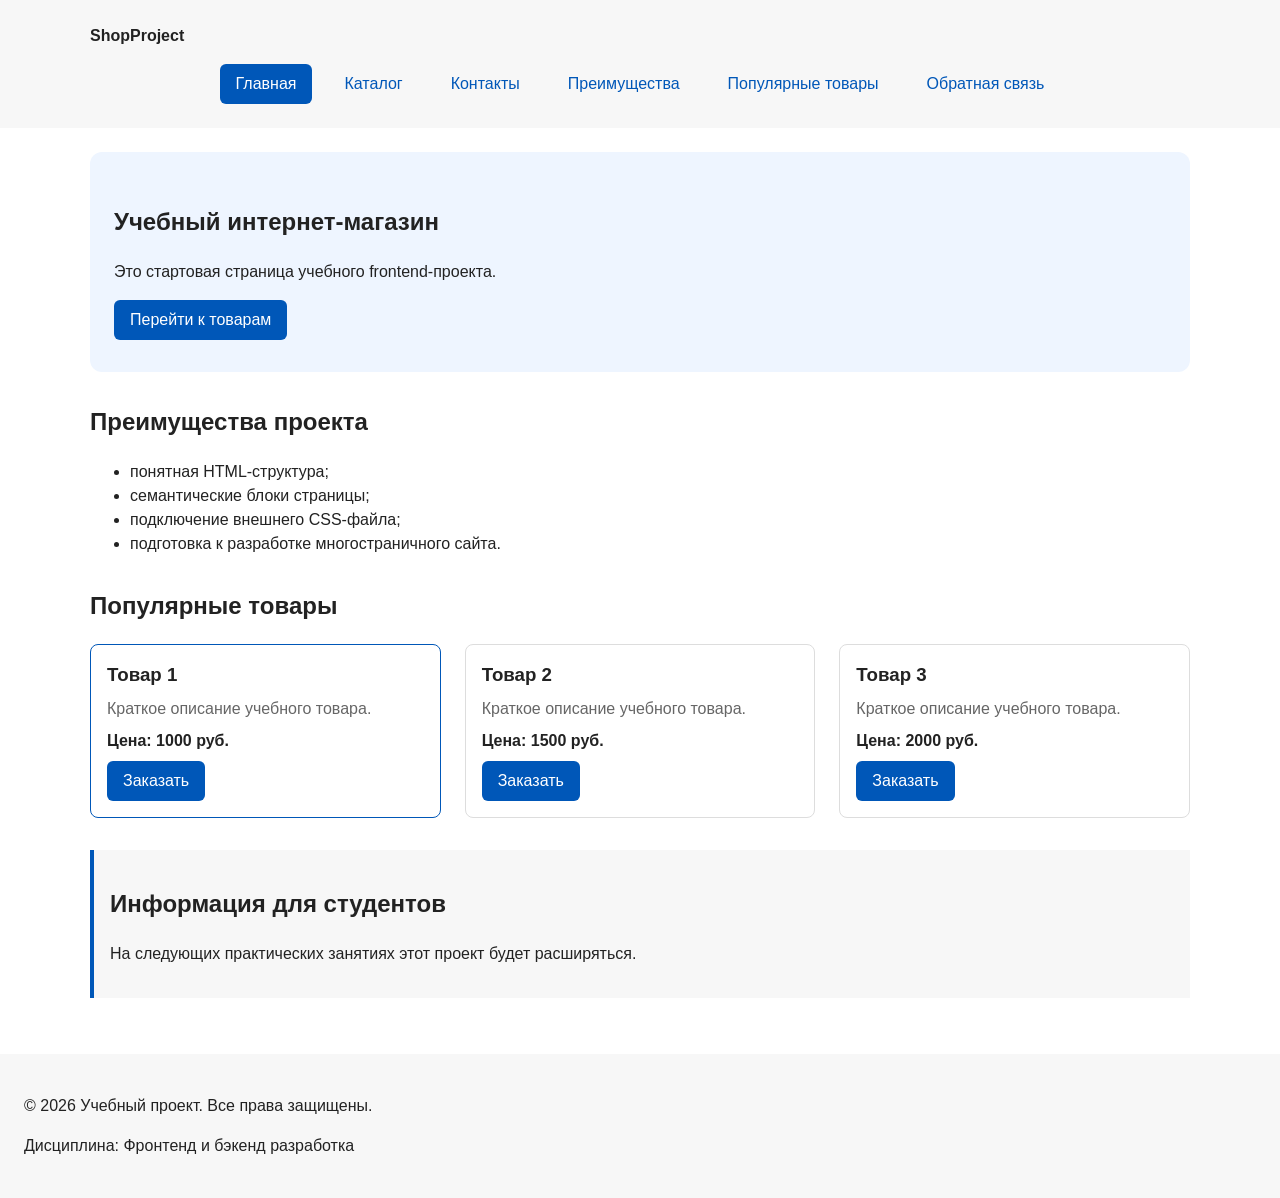
<file: index.html>
<!DOCTYPE html>
<html lang="ru">
<head>
  <meta property="og:type" content="website">
  <meta property="og:title" content="Учебный интернет-магазин">
  <meta property="og:description" content="Учебный frontend-проект интернет-магазина.">
  <meta property="og:image" content="https://oikonomike.github.io/kr1-html-css-shop/images/preview.jpg">
  <meta charset="UTF-8">
  <meta name="viewport" content="width=device-width, initial-scale=1.0">
  <title>Учебный интернет-магазин</title>
  <link rel="stylesheet" href="css/style.css">
  <script src="js/main.js" defer></script>
</head>
  <body>
    <header class="site-header">
      <div class="site-header__inner">
        <a class="site-header__logo" href="index.html">ShopProject</a>

        <nav class="site-nav" aria-label="Основная навигация">
          <ul class="site-nav__list">
            <li class="site-nav__item">
              <a class="site-nav__link site-nav__link--active" href="index.html" aria-current="page">Главная</a>
            </li>
            <li class="site-nav__item">
              <a class="site-nav__link" href="catalog.html">Каталог</a>
            </li>
            <li class="site-nav__item">
              <a class="site-nav__link" href="contacts.html">Контакты</a>
            </li>
            <li class="site-nav__item">
              <a class="site-nav__link" href="index.html#advantages">Преимущества</a>
            </li>
            <li class="site-nav__item">
              <a class="site-nav__link" href="index.html#popular">Популярные товары</a>
            </li>
            <li class="site-nav__item">
              <a class="site-nav__link" href="index.html#contacts">Обратная связь</a>
            </li>
          </ul>
        </nav>
      </div>
    </header>

    <main>
      <section class="hero">
        <h1 class="hero__title">Учебный интернет-магазин</h1>
        <p class="hero__text">Это стартовая страница учебного frontend-проекта.</p>
        <a class="button button--primary hero__button" href="#popular">Перейти к товарам</a>
      </section>

      <section class="section" id="advantages">
        <h2 class="section__title">Преимущества проекта</h2>
        <ul class="advantages-list">
          <li>понятная HTML-структура;</li>
          <li>семантические блоки страницы;</li>
          <li>подключение внешнего CSS-файла;</li>
          <li>подготовка к разработке многостраничного сайта.</li>
        </ul>
      </section>

      <section class="section" id="popular">
        <h2 class="section__title">Популярные товары</h2>
        <div class="products-grid">
          <article class="product-card product-card--featured">
            <h3 class="product-card__title">Товар 1</h3>
            <p class="product-card__description">Краткое описание учебного товара.</p>
            <p class="product-card__price">Цена: 1000 руб.</p>
            <button
              class="button button--primary product-card__button"
              type="button"
              data-product="Товар 1"
            >
              Заказать
            </button>
          </article>
          <article class="product-card">
            <h3 class="product-card__title">Товар 2</h3>
            <p class="product-card__description">Краткое описание учебного товара.</p>
            <p class="product-card__price">Цена: 1500 руб.</p>
            <button
              class="button button--primary product-card__button"
              type="button"
              data-product="Товар 2"
            >
              Заказать
            </button>
          </article>
          <article class="product-card">
            <h3 class="product-card__title">Товар 3</h3>
            <p class="product-card__description">Краткое описание учебного товара.</p>
            <p class="product-card__price">Цена: 2000 руб.</p>
            <button
              class="button button--primary product-card__button"
              type="button"
              data-product="Товар 3"
            >
              Заказать
            </button>
          </article>
        </div>
      </section>

      <aside class="aside-info">
        <h2 class="aside-info__title">Информация для студентов</h2>
        <p class="aside-info__text">На следующих практических занятиях этот проект будет расширяться.</p>
      </aside>
    </main>

    <footer class="site-footer" id="contacts">
      <p class="site-footer__text">&copy; 2026 Учебный проект. Все права защищены.</p>
      <p class="site-footer__text">Дисциплина: Фронтенд и бэкенд разработка</p>
    </footer>

    <dialog class="order-dialog" id="order-dialog" aria-labelledby="order-dialog-title">
      <h2 class="order-dialog__title" id="order-dialog-title">Оформление заявки</h2>

      <form class="order-form" id="order-form" action="#" method="post" novalidate>
        <input id="selected-product" name="selected-product" type="hidden">

        <div class="order-form__field">
          <label class="order-form__label" for="order-name">Имя</label>
          <input
            class="order-form__input"
            id="order-name"
            name="name"
            type="text"
            placeholder="Введите ваше имя"
            minlength="2"
            autocomplete="given-name"
            required
          >
        </div>

        <div class="order-form__field">
          <label class="order-form__label" for="order-email">E-mail</label>
          <input
            class="order-form__input"
            id="order-email"
            name="email"
            type="email"
            placeholder="example@mail.ru"
            autocomplete="email"
            required
          >
        </div>

        <div class="order-form__field">
          <label class="order-form__label" for="order-phone">Телефон</label>
          <input
            class="order-form__input"
            id="order-phone"
            name="phone"
            type="tel"
            inputmode="tel"
            placeholder="+7 (900) 000-00-00"
            pattern="^\+7 \(\d{3}\) \d{3}-\d{2}-\d{2}$"
            required
          >
          <small class="order-form__hint">Формат: +7 (900) 000-00-00</small>
        </div>

        <div class="order-form__field">
          <label class="order-form__label" for="order-date">Дата связи</label>
          <input class="order-form__input" id="order-date" name="date" type="date">
        </div>

        <div class="order-form__field">
          <label class="order-form__label" for="order-topic">Тема заявки</label>
          <select class="order-form__select" id="order-topic" name="topic" required>
            <option value="">Выберите тему</option>
            <option value="product">Заказ товара</option>
            <option value="consultation">Консультация</option>
            <option value="delivery">Доставка</option>
          </select>
        </div>

        <div class="order-form__field">
          <label class="order-form__label" for="order-comment">Комментарий</label>
          <textarea
            class="order-form__textarea"
            id="order-comment"
            name="comment"
            rows="4"
            placeholder="Укажите дополнительную информацию"
          ></textarea>
        </div>

        <div class="order-form__field order-form__field--checkbox">
          <label class="order-form__label">
            <input class="order-form__checkbox" id="order-agreement" name="agreement" type="checkbox" required>
            Я согласен на обработку данных
          </label>
        </div>

        <div class="order-form__actions">
          <button class="button button--secondary" type="button" id="close-order-dialog">Закрыть</button>
          <button class="button button--primary" type="submit">Отправить заявку</button>
        </div>
      </form>
    </dialog>

    <p class="success-message" id="success-message" hidden>
      Форма успешно отправлена!
    </p>
  </body>
</html>
</file>
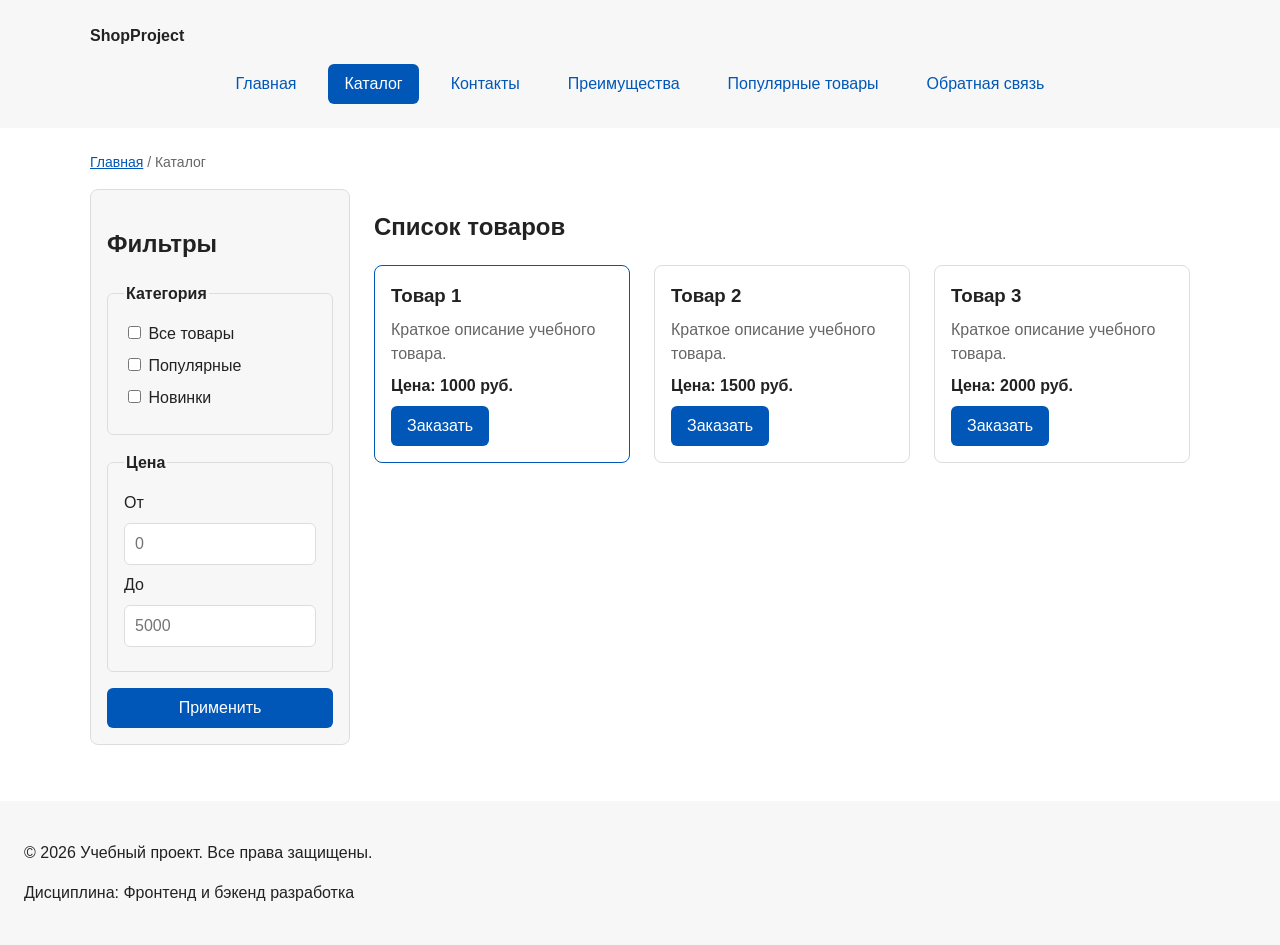
<file: catalog.html>
<!DOCTYPE html>
<html lang="ru">
<head>
  <meta property="og:type" content="website">
  <meta property="og:title" content="Учебный интернет-магазин">
  <meta property="og:description" content="Учебный frontend-проект интернет-магазина.">
  <meta property="og:image" content="https://oikonomike.github.io/kr1-html-css-shop/images/preview.jpg">
  <meta charset="UTF-8">
  <meta name="viewport" content="width=device-width, initial-scale=1.0">
  <meta name="description" content="Каталог товаров учебного интернет-магазина.">
  <title>Каталог товаров — Учебный интернет-магазин</title>
  <link rel="stylesheet" href="css/style.css">
</head>
<body>
  <header class="site-header">
    <div class="site-header__inner">
      <a class="site-header__logo" href="index.html">ShopProject</a>

      <nav class="site-nav" aria-label="Основная навигация">
        <ul class="site-nav__list">
          <li class="site-nav__item">
            <a class="site-nav__link" href="index.html">Главная</a>
          </li>
          <li class="site-nav__item">
            <a class="site-nav__link site-nav__link--active" href="catalog.html" aria-current="page">Каталог</a>
          </li>
          <li class="site-nav__item">
            <a class="site-nav__link" href="contacts.html">Контакты</a>
          </li>
          <li class="site-nav__item">
            <a class="site-nav__link" href="index.html#advantages">Преимущества</a>
          </li>
          <li class="site-nav__item">
            <a class="site-nav__link" href="index.html#popular">Популярные товары</a>
          </li>
          <li class="site-nav__item">
            <a class="site-nav__link" href="index.html#contacts">Обратная связь</a>
          </li>
        </ul>
      </nav>
    </div>
  </header>

  <main>
    <nav class="breadcrumbs" aria-label="Хлебные крошки">
      <a class="breadcrumbs__link" href="index.html">Главная</a>
      <span class="breadcrumbs__current">Каталог</span>
    </nav>

    <section class="catalog-layout">
      <aside class="catalog-filters">
        <h2 class="catalog-filters__title">Фильтры</h2>

        <form class="catalog-filters__form" action="#" method="get">
          <fieldset class="catalog-filters__group">
            <legend class="catalog-filters__legend">Категория</legend>

            <label class="catalog-filters__label">
              <input type="checkbox" name="category" value="all">
              Все товары
            </label>

            <label class="catalog-filters__label">
              <input type="checkbox" name="category" value="popular">
              Популярные
            </label>

            <label class="catalog-filters__label">
              <input type="checkbox" name="category" value="new">
              Новинки
            </label>
          </fieldset>

          <fieldset class="catalog-filters__group">
            <legend class="catalog-filters__legend">Цена</legend>

            <label class="catalog-filters__label" for="price-from">От</label>
            <input class="catalog-filters__input" id="price-from" name="price-from" type="number" min="0" placeholder="0">

            <label class="catalog-filters__label" for="price-to">До</label>
            <input class="catalog-filters__input" id="price-to" name="price-to" type="number" min="0" placeholder="5000">
          </fieldset>

          <button class="button button--primary" type="submit">Применить</button>
        </form>
      </aside>

      <section class="catalog-products">
        <h2 class="catalog-products__title">Список товаров</h2>

        <div class="products-grid">
          <article class="product-card product-card--featured">
            <h3 class="product-card__title">Товар 1</h3>
            <p class="product-card__description">Краткое описание учебного товара.</p>
            <p class="product-card__price">Цена: 1000 руб.</p>
            <button
              class="button button--primary product-card__button"
              type="button"
              data-product="Товар 1"
            >
              Заказать
            </button>
          </article>
          <article class="product-card">
            <h3 class="product-card__title">Товар 2</h3>
            <p class="product-card__description">Краткое описание учебного товара.</p>
            <p class="product-card__price">Цена: 1500 руб.</p>
            <button
              class="button button--primary product-card__button"
              type="button"
              data-product="Товар 2"
            >
              Заказать
            </button>
          </article>
          <article class="product-card">
            <h3 class="product-card__title">Товар 3</h3>
            <p class="product-card__description">Краткое описание учебного товара.</p>
            <p class="product-card__price">Цена: 2000 руб.</p>
            <button
              class="button button--primary product-card__button"
              type="button"
              data-product="Товар 3"
            >
              Заказать
            </button>
          </article>
        </div>
      </section>
    </section>
  </main>

  <footer class="site-footer">
    <p class="site-footer__text">&copy; 2026 Учебный проект. Все права защищены.</p>
    <p class="site-footer__text">Дисциплина: Фронтенд и бэкенд разработка</p>
  </footer>
</body>
</html>
</file>
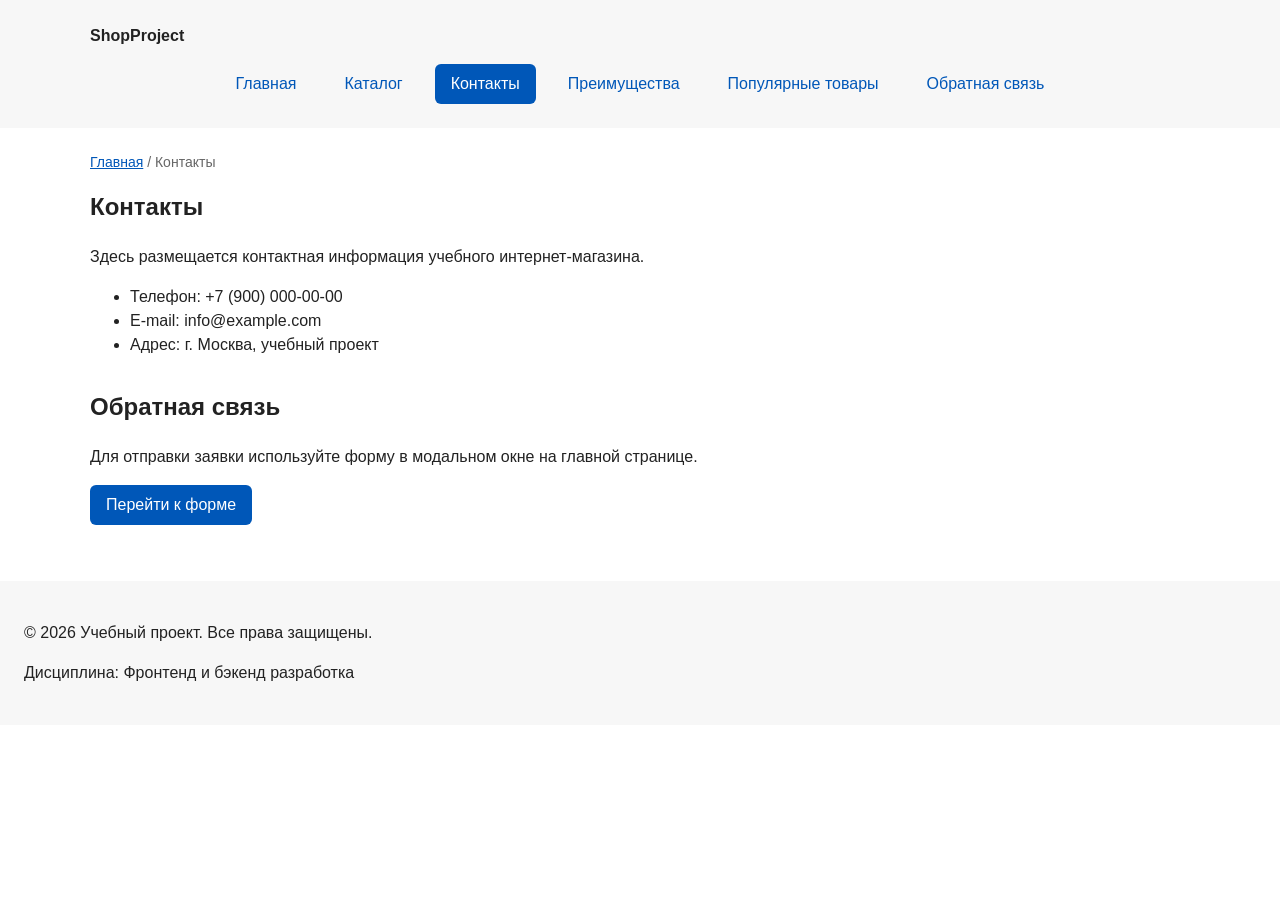
<file: contacts.html>
<!DOCTYPE html>
<html lang="ru">
<head>
  <meta property="og:type" content="website">
  <meta property="og:title" content="Учебный интернет-магазин">
  <meta property="og:description" content="Учебный frontend-проект интернет-магазина.">
  <meta property="og:image" content="https://oikonomike.github.io/kr1-html-css-shop/images/preview.jpg">
  <meta charset="UTF-8">
  <meta name="viewport" content="width=device-width, initial-scale=1.0">
  <meta name="description" content="Контактная информация учебного интернет-магазина.">
  <title>Контакты — Учебный интернет-магазин</title>
  <link rel="stylesheet" href="css/style.css">
</head>
<body>
  <header class="site-header">
    <div class="site-header__inner">
      <a class="site-header__logo" href="index.html">ShopProject</a>

      <nav class="site-nav" aria-label="Основная навигация">
        <ul class="site-nav__list">
          <li class="site-nav__item">
            <a class="site-nav__link" href="index.html">Главная</a>
          </li>
          <li class="site-nav__item">
            <a class="site-nav__link" href="catalog.html">Каталог</a>
          </li>
          <li class="site-nav__item">
            <a class="site-nav__link site-nav__link--active" href="contacts.html" aria-current="page">Контакты</a>
          </li>
          <li class="site-nav__item">
            <a class="site-nav__link" href="index.html#advantages">Преимущества</a>
          </li>
          <li class="site-nav__item">
            <a class="site-nav__link" href="index.html#popular">Популярные товары</a>
          </li>
          <li class="site-nav__item">
            <a class="site-nav__link" href="index.html#contacts">Обратная связь</a>
          </li>
        </ul>
      </nav>
    </div>
  </header>

  <main>
    <nav class="breadcrumbs" aria-label="Хлебные крошки">
      <a class="breadcrumbs__link" href="index.html">Главная</a>
      <span class="breadcrumbs__current">Контакты</span>
    </nav>

    <section class="section">
      <h1 class="section__title">Контакты</h1>
      <p>
        Здесь размещается контактная информация учебного интернет-магазина.
      </p>

      <ul>
        <li>Телефон: +7 (900) 000-00-00</li>
        <li>E-mail: info@example.com</li>
        <li>Адрес: г. Москва, учебный проект</li>
      </ul>
    </section>

    <section class="section" id="feedback">
      <h2 class="section__title">Обратная связь</h2>
      <p>
        Для отправки заявки используйте форму в модальном окне на главной странице.
      </p>
      <a class="button button--primary" href="index.html#contacts">Перейти к форме</a>
    </section>
  </main>

  <footer class="site-footer">
    <p class="site-footer__text">&copy; 2026 Учебный проект. Все права защищены.</p>
    <p class="site-footer__text">Дисциплина: Фронтенд и бэкенд разработка</p>
  </footer>
</body>
</html>
</file>
<file: css/style.css>
/* ===============================
   1. Переменные проекта
   =============================== */

:root {
  /* Основные цвета проекта */
  --color-bg: #ffffff;
  --color-text: #222222;
  --color-muted: #666666;
  --color-primary: #0057b8;
  --color-primary-dark: #003f86;
  --color-border: #dddddd;
  --color-surface: #f7f7f7;
  --color-surface-accent: #eef5ff;
  --color-danger: #b00020;
  --color-success: #168a2f;
  --color-success-bg: #eefaf0;
  --color-white: #ffffff;

  /* Отступы */
  --space-xs: 4px;
  --space-sm: 8px;
  --space-md: 16px;
  --space-lg: 24px;
  --space-xl: 32px;

  /* Скругления */
  --radius-sm: 6px;
  --radius-md: 8px;
  --radius-lg: 12px;

  /* Размеры */
  --container-width: 1100px;
}

/* ===============================
   2. Базовые стили
   =============================== */

* {
  box-sizing: border-box;
}

body {
  margin: 0;
  font-family: Arial, sans-serif;
  line-height: 1.5;
  color: var(--color-text);
  background-color: var(--color-bg);
}

main {
  padding: var(--space-lg);
}

/* ===============================
   3. Общие элементы интерфейса
   =============================== */

a {
  color: var(--color-primary);
}

a:hover {
  color: var(--color-primary-dark);
}

a:focus-visible {
  outline: 2px solid var(--color-primary);
  outline-offset: 3px;
}

/* ===============================
   4. Компоненты страницы
   =============================== */

/* Кнопка: самостоятельный блок с модификаторами */

.button {
  display: inline-block;
  padding: var(--space-sm) var(--space-md);
  border: none;
  border-radius: var(--radius-sm);
  font: inherit;
  text-decoration: none;
  cursor: pointer;
}

.button--primary {
  color: var(--color-white);
  background-color: var(--color-primary);
}

.button--primary:hover {
  background-color: var(--color-primary-dark);
}

.button--secondary {
  color: var(--color-primary);
  background-color: transparent;
  border: 1px solid var(--color-primary);
}

.button--secondary:hover {
  color: var(--color-white);
  background-color: var(--color-primary);
}

.button:focus-visible {
  outline: 2px solid var(--color-primary);
  outline-offset: 3px;
}

.button:disabled,
.button--disabled {
  opacity: 0.6;
  cursor: not-allowed;
}

/* Шапка сайта */

.site-header {
  padding: var(--space-lg);
  background-color: var(--color-surface);
}

.site-header__inner {
  max-width: var(--container-width);
  margin: 0 auto;
}

.site-header__logo {
  font-weight: bold;
  color: var(--color-text);
  text-decoration: none;
}

/* Навигация сайта */

.site-nav__list {
  display: flex;
  flex-wrap: wrap;
  justify-content: center;
  align-items: center;
  gap: var(--space-md);
  padding: 0;
  margin: var(--space-md) 0 0;
  list-style: none;
}

.site-nav__link {
  display: inline-block;
  padding: var(--space-sm) var(--space-md);
  color: var(--color-primary);
  text-decoration: none;
  border-radius: var(--radius-sm);
}

.site-nav__link:hover {
  color: var(--color-white);
  background-color: var(--color-primary);
}

.site-nav__link:focus-visible {
  outline: 2px solid var(--color-primary);
  outline-offset: 3px;
}

.site-nav__link--active {
  color: var(--color-white);
  background-color: var(--color-primary);
}

/* Первый экран главной страницы */

.hero {
  max-width: var(--container-width);
  margin: 0 auto var(--space-xl);
  padding: var(--space-xl) var(--space-lg);
  background-color: var(--color-surface-accent);
  border-radius: var(--radius-lg);
}

/* Универсальный раздел страницы */

.section {
  max-width: var(--container-width);
  margin: 0 auto var(--space-xl);
}

.section__title {
  margin-top: 0;
}

/* Боковой информационный блок */

.aside-info {
  max-width: var(--container-width);
  margin: 0 auto var(--space-xl);
  padding: var(--space-md);
  border-left: 4px solid var(--color-primary);
  background-color: var(--color-surface);
}

/* Сетка товаров: отвечает только за расположение карточек */

.products-grid {
  display: grid;
  grid-template-columns: repeat(3, 1fr);
  gap: var(--space-lg);
}

/* Карточка товара: переиспользуемый компонент */

.product-card {
  display: flex;
  flex-direction: column;
  gap: var(--space-sm);
  padding: var(--space-md);
  border: 1px solid var(--color-border);
  border-radius: var(--radius-md);
  background-color: var(--color-bg);
}

.product-card:hover {
  border-color: var(--color-primary);
}

.product-card--featured {
  border-color: var(--color-primary);
}

.product-card--discount {
  border-color: var(--color-danger);
}

.product-card__title {
  margin: 0;
  color: var(--color-text);
}

.product-card__description {
  margin: 0;
  color: var(--color-muted);
}

.product-card__price {
  margin: 0;
  font-weight: 700;
}

.product-card--discount .product-card__price {
  color: var(--color-danger);
}

.product-card__button {
  margin-top: auto;
  align-self: flex-start;
}

/* Страница каталога */

.catalog-layout {
  max-width: var(--container-width);
  margin: 0 auto var(--space-xl);
  display: grid;
  grid-template-columns: 260px 1fr;
  grid-template-areas: "filters products";
  gap: var(--space-lg);
}

.catalog-filters {
  grid-area: filters;
  padding: var(--space-md);
  border: 1px solid var(--color-border);
  border-radius: var(--radius-md);
  background-color: var(--color-surface);
}

.catalog-filters__form {
  display: grid;
  gap: var(--space-md);
}

.catalog-filters__group {
  margin: 0;
  padding: var(--space-md);
  border: 1px solid var(--color-border);
  border-radius: var(--radius-sm);
}

.catalog-filters__legend {
  font-weight: 700;
}

.catalog-filters__label {
  display: block;
  margin-bottom: var(--space-sm);
}

.catalog-filters__input {
  width: 100%;
  padding: 8px 10px;
  border: 1px solid var(--color-border);
  border-radius: var(--radius-sm);
  font: inherit;
  margin-bottom: var(--space-sm);
}

.catalog-products {
  grid-area: products;
}

/* Хлебные крошки */

.breadcrumbs {
  max-width: var(--container-width);
  margin: 0 auto var(--space-md);
  font-size: 14px;
  color: var(--color-muted);
}

.breadcrumbs__link {
  color: var(--color-primary);
}

.breadcrumbs__current::before {
  content: " / ";
  color: var(--color-muted);
}

/* Подвал сайта */

.site-footer {
  padding: var(--space-lg);
  background-color: var(--color-surface);
}

/* ===============================
   5. Форма и модальное окно
   =============================== */

.order-dialog {
  width: min(100% - 32px, 560px);
  padding: var(--space-lg);
  border: none;
  border-radius: var(--radius-lg);
}

/*
  Затемнение фона за модальным окном.
*/
.order-dialog::backdrop {
  background-color: rgba(0, 0, 0, 0.5);
}

.order-dialog__title {
  margin-top: 0;
}

/* Поле формы: группа «подпись + поле ввода» */

.order-form__field {
  margin-bottom: var(--space-md);
}

.order-form__label {
  display: block;
  margin-bottom: var(--space-xs);
}

.order-form__input,
.order-form__select,
.order-form__textarea {
  width: 100%;
  padding: 10px 12px;
  border: 1px solid var(--color-border);
  border-radius: var(--radius-sm);
  font: inherit;
}

.order-form__input:hover,
.order-form__select:hover,
.order-form__textarea:hover {
  border-color: var(--color-primary);
}

.order-form__input:focus-visible,
.order-form__select:focus-visible,
.order-form__textarea:focus-visible {
  outline: 2px solid var(--color-primary);
  outline-offset: 3px;
}

/* Подсказка под полем */

.order-form__hint {
  display: block;
  margin-top: var(--space-xs);
  color: var(--color-muted);
}

/* Область кнопок формы */

.order-form__actions {
  display: flex;
  gap: var(--space-md);
  margin-top: var(--space-lg);
}

/*
  Подсветка ошибочных полей.
  Атрибут aria-invalid добавляется через JavaScript.
*/
[aria-invalid="true"] {
  border-color: var(--color-danger);
}

/* Сообщение об успешной отправке */

.success-message {
  max-width: var(--container-width);
  margin: var(--space-lg) auto;
  padding: var(--space-md);
  border-left: 4px solid var(--color-success);
  background-color: var(--color-success-bg);
}

/* ===============================
   6. Поведение страницы
   =============================== */

html {
  scroll-behavior: smooth;
}

:target {
  outline: 2px dashed var(--color-primary);
  outline-offset: 4px;
}
</file>
